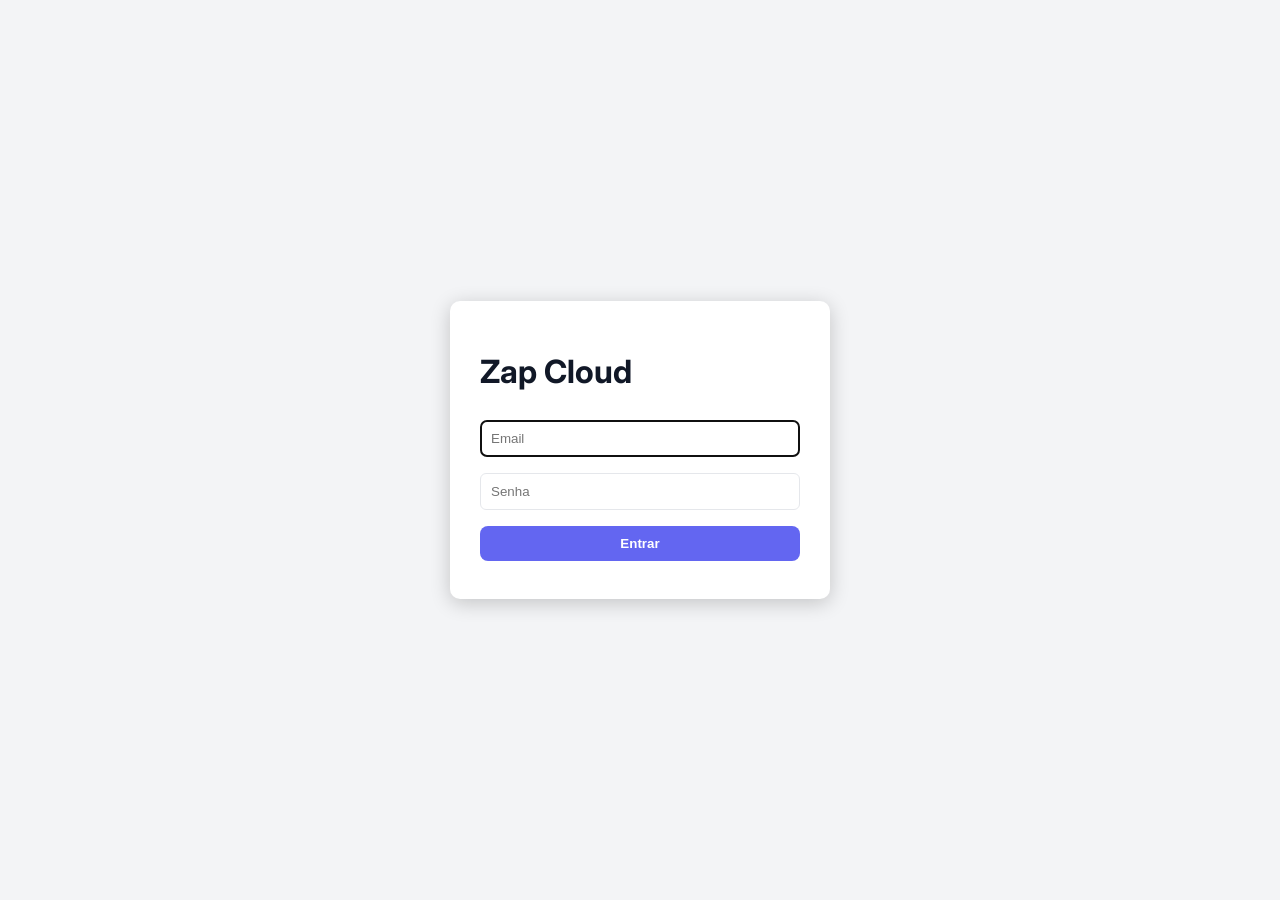
<file: index.html>
<!DOCTYPE html>
<html lang="pt-BR">

<head>
    <meta charset="UTF-8">
    <meta name="viewport" content="width=device-width, initial-scale=1.0">
    <meta name="description" content="Acesso ao painel de gestão WhatsApp">
    <meta name="robots" content="noindex, nofollow">
    <meta name="theme-color" content="#6366f1">
    <link rel="icon" href="./assets/images/logo.png" type="image/png">
    <title>Login</title>
    <link rel="preconnect" href="https://fonts.googleapis.com">
    <link rel="preconnect" href="https://fonts.gstatic.com" crossorigin>
    <link href="https://fonts.googleapis.com/css2?family=Inter:wght@400;500;600;700&display=swap" rel="stylesheet">
    <link rel="stylesheet" href="assets/css/base.css">
</head>

<body class="center">

    <div class="login-card">
        <h1 id="brandName"></h1>
        <input type="email" id="email" placeholder="Email" required autofocus>
        <input type="password" id="password" placeholder="Senha" required>
        <button class="primary-btn" onclick="validarCampos()">Entrar</button>
    </div>

    <script src="assets/js/plugins/axios.min.js"></script>

    <script>
        const saved = localStorage.getItem("theme");
        if (saved) {
            document.body.classList.add(saved);
        } else {
            document.body.classList.add("light"); // padrão
        }
    </script>


    <script>
        const version = Date.now();

        const scripts = [
            "assets/js/config.js",
            "assets/js/toast.js",
            "assets/js/auth.js",
        ];

        scripts.forEach(src => {
            const script = document.createElement("script");
            script.src = src + "?v=" + version;
            script.defer = true;
            document.body.appendChild(script);
        });
    </script>
</body>

</html>
</file>
<file: assets/css/base.css>
/* ==============================
   VARIÁVEIS
============================== */
:root {
    --bg-main: #f3f4f6;
    --bg-card: #ffffff;
    --bg-sidebar: #111827;
    --text-main: #111827;
    --text-muted: #6b7280;
    --border-color: #e5e7eb;
    --input-bg: #ffffff;
    --accent: #6366f1;
    --accent-hover: #4f46e5;
}

.dark {
    --bg-main: #0f172a;
    --bg-card: #1e293b;
    --text-main: #f9fafb;
    --text-muted: #9ca3af;
    --border-color: #334155;
    --input-bg: #334155;
}

/* ==============================
   BASE
============================== */
body {
    margin: 0;
    font-family: 'Inter', sans-serif;
    background: var(--bg-main);
    color: var(--text-main);
}

/* ==============================
   LAYOUT APP (ISOLADO)
============================== */
.app-layout {
    display: flex;
    height: 100vh;
}

/* SIDEBAR */
.app-sidebar {
    width: 240px;
    background: var(--bg-sidebar);
    color: white;
    padding: 20px;
    display: flex;
    flex-direction: column;
}

.app-sidebar h2 {
    margin-bottom: 20px;
}

.app-sidebar button {
    margin: 6px 0;
    padding: 12px;
    border: none;
    background: #1f2937;
    color: white;
    cursor: pointer;
    border-radius: 6px;
    text-align: left;
    transition: 0.2s;
    font-size: 14px;
}

.app-sidebar button:hover {
    background: #374151;
}

/* CONTEÚDO */
.app-content {
    flex: 1;
    padding: 40px;
    overflow-y: auto;
    background: var(--bg-main);
}

/* ==============================
   PÁGINAS (CABEÇALHO)
============================== */
.page-header {
    margin-bottom: 1.75rem;
}

.page-title {
    margin: 0 0 0.35rem;
    font-size: clamp(1.35rem, 2.5vw, 1.6rem);
    font-weight: 700;
    letter-spacing: -0.03em;
    color: var(--text-main);
}

.page-lead {
    margin: 0;
    font-size: 0.9375rem;
    color: var(--text-muted);
    max-width: 42rem;
}

/* ==============================
   HEADER MOBILE
============================== */
.main-header {
    display: none;
    align-items: center;
    gap: 10px;
    padding: 12px;
    background: var(--bg-card);
    border-bottom: 1px solid var(--border-color);
}

.menu-toggle {
    font-size: 22px;
    cursor: pointer;
}

/* ==============================
   OVERLAY
============================== */
.sidebar-overlay {
    display: none;
}

/* ==============================
   RESPONSIVO (MENU IGUAL CHAT)
============================== */
@media (max-width: 768px) {

    .main-header {
        display: flex;
    }

    .app-layout {
        flex-direction: column;
    }

    .app-sidebar {
        position: fixed;
        top: 0;
        left: -100%;
        width: 80%;
        height: 100%;
        z-index: 9999;
        transition: 0.3s;
        box-shadow: 2px 0 10px rgba(0, 0, 0, 0.3);
    }

    .app-sidebar.open {
        left: 0;
    }

    .sidebar-overlay {
        position: fixed;
        top: 0;
        left: 0;
        width: 100%;
        height: 100%;
        background: rgba(0, 0, 0, 0.4);
        z-index: 9998;
    }

    .sidebar-overlay.show {
        display: block;
    }

    .app-content {
        padding: 15px;
    }
}

/* ==============================
   4. UTILITÁRIOS & CARDS
============================== */
.center {
    display: flex;
    justify-content: center;
    align-items: center;
    height: 100vh;
}

.card {
    background: var(--bg-card);
    padding: 20px;
    border-radius: 8px;
    box-shadow: 0 2px 8px rgba(0, 0, 0, 0.1);
    border: 1px solid var(--border-color);
}

.highlight {
    background: linear-gradient(135deg, #6366f1, #4f46e5);
    color: white;
}

.top5 {
    background: linear-gradient(135deg, #f59e0b, #d97706);
    /* tons de laranja/dourado */
    color: white;
    font-weight: bold;
    border-radius: 0.5rem;
    /* mesma estética do .highlight */
    padding: 1rem;
    text-align: center;
    box-shadow: 0 4px 6px rgba(0, 0, 0, 0.1);
}

/* ==============================
   5. LOGIN
============================== */
.login-card {
    width: 320px;
    background: var(--bg-card);
    padding: 30px;
    border-radius: 10px;
    box-shadow: 0 4px 20px rgba(0, 0, 0, 0.2);
}

.login-card input {
    width: 93%;
    margin: 8px 0;
    padding: 10px;
    background: var(--input-bg);
    color: var(--text-main);
    border: 1px solid var(--border-color);
    border-radius: 6px;
}

.login-card button {
    width: 100%;
    margin: 8px 0;
    padding: 10px;
}

/* ==============================
   6. DASHBOARD GRID
============================== */
.grid {
    display: grid;
    grid-template-columns: repeat(auto-fit, minmax(220px, 1fr));
    gap: 20px;
    margin-top: 30px;
}

.stat {
    margin: 0;
    font-size: 0.75rem;
    font-weight: 600;
    text-align: center;
    text-transform: uppercase;
    letter-spacing: 0.06em;
}

.stat p {
    font-size: 1.75rem;
    font-weight: 700;
    margin: 0;
    letter-spacing: -0.02em;
    color: var(--text-main);
    line-height: 1.2;
}

.expired {
    color: red;
    font-weight: bold;
}

/* ==============================
   7. SESSÕES (WHATSAPP CARDS)
============================== */
.sessions-grid {
    display: grid;
    grid-template-columns: repeat(auto-fit, minmax(320px, 1fr));
    gap: 25px;
    margin-top: 20px;
}

.session-card {
    background: var(--bg-card);
    padding: 25px;
    border-radius: 12px;
    box-shadow: 0 4px 12px rgba(0, 0, 0, 0.15);
    display: flex;
    flex-direction: column;
    min-height: 420px;
    border: 1px solid var(--border-color);
    box-sizing: border-box;
}

.session-header {
    display: flex;
    justify-content: space-between;
    align-items: center;
    margin-bottom: 20px;
}

.qr-container {
    flex: 1;
    display: flex;
    flex-direction: column;
    align-items: center;
    justify-content: center;
    padding: 20px;
    background: var(--bg-main);
    border: 2px dashed var(--border-color);
    border-radius: 12px;
    min-height: 240px;
}

.qr-container img {
    display: block;
    width: 190px !important;
    height: 190px !important;
    background: white;
    border: 1px solid #eee;
    border-radius: 8px;
    padding: 8px;
}

/* ==============================
   8. BOTÕES & STATUS
============================== */
.primary-btn {
    padding: 12px 20px;
    background: var(--accent);
    border: none;
    color: white;
    border-radius: 8px;
    cursor: pointer;
    font-weight: 600;
    transition: 0.2s;
    margin-bottom: 20px;
}

.primary-btn:hover {
    background: var(--accent-hover);
    /* preenchimento vermelho no hover */
    color: white;
    /* texto branco */
    transform: translateY(-1px);
    box-shadow: 0 3px 5px rgba(0, 0, 0, 0.1);
}

.primary-btn:active {
    transform: translateY(0);
    box-shadow: 0 1px 3px rgba(0, 0, 0, 0.1);
}

/* DANGER BTN COMPACTO */
.danger-btn {
    padding: 12px 20px;
    background: #ef4444;
    border: none;
    color: white;
    border-radius: 8px;
    cursor: pointer;
    font-weight: 600;
    transition: 0.2s;
    margin-bottom: 20px;
}

.danger-btn:hover {
    background: #ef4444;
    /* preenchimento vermelho no hover */
    color: white;
    /* texto branco */
    transform: translateY(-1px);
    box-shadow: 0 3px 5px rgba(0, 0, 0, 0.1);
}

.danger-btn:active {
    transform: translateY(0);
    box-shadow: 0 1px 3px rgba(0, 0, 0, 0.1);
}

.status {
    padding: 5px 12px;
    border-radius: 20px;
    font-size: 11px;
    text-transform: uppercase;
    font-weight: 800;
}

.status.green {
    background: #065f46;
    color: #d1fae5;
}

.status.orange {
    background: #92400e;
    color: #fef3c7;
}

.status.red {
    background: #7f1d1d;
    color: #fee2e2;
}

/* ==============================
   9. CHAT / MESSAGES (AJUSTADO)
============================== */
/* ==============================
   CHAT LAYOUT
============================== */
.chat-layout {
    display: flex;
    height: calc(100vh - 180px);
    overflow: hidden;
    background: var(--bg-card);
    border-radius: 8px;
    border: 1px solid var(--border-color);
    position: relative;
}

/* ==============================
   SIDEBAR (CONVERSAS)
============================== */
.chat-conversations {
    width: 320px;
    min-width: 320px;
    border-right: 1px solid var(--border-color);
    display: flex;
    flex-direction: column;
    background: var(--bg-card);
    transition: 0.3s;
}

/* ==============================
   ÁREA DE MENSAGENS
============================== */
.chat-messages {
    flex: 1;
    display: flex;
    flex-direction: column;
    background: var(--bg-main);
    width: 100%;
    min-width: 0;
    /* 🔥 ESSENCIAL PRA NÃO QUEBRAR */
}

/* HEADER */
.chat-header {
    padding: 15px;
    border-bottom: 1px solid var(--border-color);
    background: var(--bg-card);
    font-weight: bold;
    display: flex;
    align-items: center;
    gap: 10px;
}

/* BOTÃO MOBILE */
.mobile-toggle {
    display: none;
    font-size: 20px;
    cursor: pointer;
}

/* MENSAGENS */
#chatMessages {
    flex: 1;
    overflow-y: auto;
    padding: 15px;
    display: flex;
    flex-direction: column;
    gap: 10px;
}

/* INPUT */
.chat-input {
    border-top: 1px solid var(--border-color);
    padding: 10px;
    display: flex;
    gap: 8px;
    background: var(--bg-card);
    flex-wrap: nowrap;
    /* 🔥 NÃO QUEBRA */
}

#chatText {
    flex: 1;
    min-width: 0;
    /* 🔥 evita corte */
    padding: 10px;
    border-radius: 6px;
    border: 1px solid var(--border-color);
    background: var(--input-bg);
    color: var(--text-main);
}

/* =============================================================
   MÍDIAS (IMAGEM E VÍDEO) - PROPORCIONAL E RESPONSIVO
   ============================================================= */
.msg-media-wrapper img,
.msg-media-wrapper video {
    max-width: 100%;
    width: auto;
    height: auto;
    max-height: 350px;
    /* Evita que imagens verticais fiquem gigantes */
    border-radius: 8px;
    display: block;
    margin: 5px 0;
    object-fit: contain;
    border: 1px solid var(--border-color);
}

/* =============================================================
   AUDIO ESTILO WHATSAPP (USANDO SUAS VARIÁVEIS)
   ============================================================= */
.audio-player-container {
    display: flex;
    align-items: center;    
    margin: 5px 0;
    padding: 10px;
    min-width: 10px;
    max-width: 100%;
    background: var(--bg-card);
    /* Usa a cor do card do seu tema */
    border: 1px solid var(--border-color);
    border-radius: 12px;
    gap: 12px;
}

.audio-avatar {
    width: 48px;
    height: 48px;
    min-width: 48px;
    min-height: 48px;
    border-radius: 50%;
    border: 1px solid var(--border-color);
    /* Cor de fundo do círculo da "foto" */
    background: var(--input-bg);
    display: flex;
    align-items: center;
    justify-content: center;
    position: relative;
    flex-shrink: 0;
}

/* Ajuste no Emoji/Ícone central para não ficar cortado */
.audio-avatar span {
    font-size: 24px;
    line-height: 1;
    display: flex;
    align-items: center;
    justify-content: center;
}

.audio-mic-icon {
    position: absolute;
    /* Ajuste de posição para encaixar perfeitamente na curva do círculo */
    bottom: 0;
    right: 0;

    /* Importante: O fundo deve ser igual ao do balão de chat (bg-card) */
    background: var(--bg-card);
    border-radius: 50%;

    width: 20px;
    height: 20px;

    display: flex;
    align-items: center;
    justify-content: center;

    /* Estilo do Microfone */
    font-size: 10px;
    color: var(--text-main);

    /* Sombra leve para profundidade */
    box-shadow: 0 1px 2px rgba(0, 0, 0, 0.3);

    /* Borda que cria o efeito de "recorte" no círculo principal */
    border: 2px solid var(--bg-card);

    z-index: 5;
}

/* Correção para o Player de Áudio não ficar muito escuro no Dark */
.whatsapp-audio {
    height: 40px;
    width: 100%;
    /* No modo escuro, o player nativo precisa de um filtro para os ícones ficarem brancos */
    filter: invert(100%) hue-rotate(180deg) brightness(1.5) grayscale(1);
    opacity: 0.8;
}

/* Garante que no modo Light o player volte ao normal */
:not(.dark) .whatsapp-audio {
    filter: sepia(20%) saturate(70%) grayscale(1) contrast(90%);
}

#recordAudioBtn {
    transition: all 0.3s ease;
}

#recordAudioBtn.recording-active {
    background: #ff4b4b !important; /* Vermelho ao gravar */
    border-color: #ff4b4b !important;
    transform: scale(1.2);
    animation: pulse 1s infinite;
}

@keyframes pulse {
    0% { box-shadow: 0 0 0 0 rgba(255, 75, 75, 0.7); }
    70% { box-shadow: 0 0 0 10px rgba(255, 75, 75, 0); }
    100% { box-shadow: 0 0 0 0 rgba(255, 75, 75, 0); }
}

/* ==============================
   MENSAGENS BOLHAS
============================== */
.chat-message {
    display: flex;
    width: 100%;
}

.chat-bubble {
    padding: 10px;
    border-radius: 8px;
    background: var(--bg-card);
    font-size: 12px;
    border: 1px solid var(--border-color);
    max-width: 75%;
    word-break: break-word;
}

.chat-sent {
    justify-content: flex-end;
}

.chat-received {
    justify-content: flex-start;
}

.chat-sent .chat-bubble {
    background: #059669;
    color: white;
    border: none;
}

/* ==============================
   OVERLAY MOBILE
============================== */
.chat-overlay {
    display: none;
}

/* ==============================
   MOBILE (CORREÇÃO REAL)
============================== */
@media (max-width: 768px) {

    /* layout vira stack */
    .chat-layout {
        flex-direction: column;
    }

    /* sidebar vira drawer */
    .chat-conversations {
        position: fixed;
        top: 0;
        left: -100%;
        width: 50%;
        height: 100%;
        z-index: 9999;
        box-shadow: 2px 0 10px rgba(0, 0, 0, 0.3);
    }

    .chat-conversations.open {
        left: 0;
    }

    /* overlay */
    .chat-overlay {
        position: fixed;
        top: 0;
        left: 0;
        width: 100%;
        height: 100%;
        background: rgba(0, 0, 0, 0.4);
        z-index: 9998;
    }

    .chat-overlay.show {
        display: block;
    }

    /* botão aparece */
    .mobile-toggle {
        display: block;
    }

    /* garante que mensagens ocupem tudo */
    .chat-messages {
        width: 100%;
    }

    /* input mais compacto */
    .chat-input {
        padding: 8px;
        gap: 5px;
    }

    #chatText {
        padding: 8px;
        font-size: 14px;
    }

    /* bolha maior no mobile */
    .chat-bubble {
        max-width: 85%;
        font-size: 13px;
    }
}

.has-unread {
    background: rgba(37, 99, 235, 0.08);
    border-left: 3px solid #2563eb;
}

.chat-search {
    padding: 12px;
    border-bottom: 1px solid var(--border-color);
}

.chat-search input {
    width: 100%;
    padding: 10px;
    border-radius: 6px;
    border: 1px solid var(--border-color);
    background: var(--input-bg);
    color: var(--text-main);
    box-sizing: border-box;
}

#conversationsList {
    flex: 1;
    overflow-y: auto;
    /* Scroll apenas nos nomes */
}

.conv-info,
.conv-time {
    font-size: 12px;
}

.chat-conversation {
    padding: 15px;
    border-bottom: 1px solid var(--border-color);
    cursor: pointer;
    color: var(--text-main);
    transition: 0.2s;
}

.chat-conversation:hover {
    background: var(--input-bg);
}

.chat-conversation.active {
    background: var(--accent) !important;
    color: white !important;
}

#msgSession {
    color: var(--text-main);
}


.chat-messages {
    flex: 1;
    overflow-x: auto;
    display: flex;
    flex-direction: column;
    background: var(--bg-main);
}

.chat-header {
    padding: 15px;
    border-bottom: 1px solid var(--border-color);
    background: var(--bg-card);
    font-weight: bold;
}

#chatMessages {
    flex: 1;
    overflow-y: auto;
    /* Scroll apenas nas mensagens */
    padding: 20px;
    display: flex;
    flex-direction: column;
    gap: 10px;
}

.chat-message {
    display: flex;
    width: 100%;
}


.chat-bubble {
    padding: 10px;
    border-radius: 8px;
    background: var(--bg-card);
    color: var(--text-main);
    font-size: 12px;
    border: 1px solid var(--border-color);
    min-width: 12%;
    max-width: 60%;
}

.chat-sent {
    justify-content: flex-end;
}

.chat-received {
    justify-content: flex-start;
}

.chat-sent .chat-bubble {
    background: #059669;
    color: white;
    border: none;
}

.chat-received .chat-bubble {
    background: var(--bg-card);
    color: var(--text-main);
}

.chat-input {
    position: relative;
    border-top: 1px solid var(--border-color);
    padding: 15px;
    display: flex;
    gap: 10px;
    background: var(--bg-card);
}

#chatText {
    flex: 1;
    padding: 10px;
    border-radius: 6px;
    border: 1px solid var(--border-color);
    background: var(--input-bg);
    color: var(--text-main);
}

.line {
    border-top: 1px solid var(--line-color);
    margin-bottom: 10px;
}

@media (prefers-color-scheme: dark) {
    .line {
        border-top: 1px solid var(--line-color);
    }
}

/* botão emoji */
.emoji-box {
    position: absolute;

    bottom: 80px;
    /* acima do input */
    left: 14px;
    /* alinhado ao botão */

    width: 270px;
    height: 300px;

    background: var(--bg-card);
    color: var(--text-main);

    border: 1px solid var(--border-color);
    border-radius: 10px;

    overflow-y: auto;
    display: none;
    padding: 10px;

    z-index: 999;
}

/* emojis */
.emoji-box span {
    cursor: pointer;
    font-size: 20px;
    padding: 5px;
    display: inline-block;
}

/* hover */
.emoji-box span:hover {
    background: var(--input-bg);
    border-radius: 5px;
}

/* Modal principal */
.contacts-modal {
    position: fixed;
    top: 28%;
    left: 42%;
    transform: translate(-50%, -50%);

    width: 290px;
    height: 300px;
    max-width: 400px;

    display: none;
    flex-direction: column;

    background: var(--bg-card);
    color: var(--text-main);

    border-radius: 12px;
    border: 1px solid var(--border-color);

    z-index: 9999;
}

/* Header */
.contacts-header {
    padding: 10px;
    border-bottom: 1px solid var(--border-color);
}

/* Input */
.contacts-header input {
    width: 90%;
    padding: 8px;

    background: var(--input-bg);
    color: var(--text-main);

    border: 1px solid var(--border-color);
    border-radius: 6px;
}

/* Lista */
.contacts-list {
    flex: 1;
    overflow-y: auto;
}

/* Item */
.contact-item {
    padding: 10px;
    cursor: pointer;
    color: var(--text-main);
    border-bottom: 1px solid var(--border-color);
}

/* Hover */
.contact-item:hover {
    background: var(--input-bg);
}

/* ==============================
   10. LOADERS
============================== */
.loader-spinner {
    width: 40px;
    height: 40px;
    border: 4px solid var(--border-color);
    border-top: 4px solid var(--accent);
    border-radius: 50%;
    animation: spin 1s linear infinite;
}

@keyframes spin {
    0% {
        transform: rotate(0deg);
    }

    100% {
        transform: rotate(360deg);
    }
}

/* ==============================
   11. WEBHOOK COMPONENTS
============================== */
.webhook-form-card {
    margin-bottom: 25px;
    padding: 25px;
    background: var(--bg-card);
    border: 1px solid var(--border-color);
    border-radius: 12px;
}

.webhook-form-grid {
    display: flex;
    gap: 20px;
    flex-wrap: wrap;
    align-items: flex-end;
    margin-top: 15px;
}

.form-group {
    flex: 1;
    min-width: 200px;
}

.form-group label {
    display: block;
    margin-bottom: 8px;
    font-weight: 600;
    color: var(--text-muted);
    font-size: 13px;
}

.input-field {
    width: 100%;
    padding: 10px;
    border-radius: 8px;
    border: 1px solid var(--border-color);
    background: var(--input-bg);
    color: var(--text-main);
    box-sizing: border-box;
    font-size: 14px;
}

.webhook-card-url {
    word-break: break-all;
    font-family: monospace;
    font-size: 11px;
    background: var(--bg-main);
    padding: 8px;
    border-radius: 4px;
    display: block;
    margin-top: 5px;
    border: 1px solid var(--border-color);
}

/* ==============================
   12. ADMIN PAGE (AJUSTADO)
============================== */

.admin-page {
    display: flex;
    flex-direction: column;
    gap: 20px;
}

/* HEADER */
.admin-page .admin-header {
    display: flex;
    justify-content: space-between;
    align-items: center;
}

/* INPUT BUSCA */
.admin-page .search-input {
    width: 100%;
    padding: 10px;
    border: 1px solid var(--border-color);
    border-radius: 8px;
    background: var(--input-bg);
    color: var(--text-main);
}

/* TABLE */
.admin-page .table-wrapper {
    background: var(--bg-card);
    border-radius: 12px;
    border: 1px solid var(--border-color);
    overflow-x: auto;
    /* permite rolagem horizontal */
    -webkit-overflow-scrolling: touch;
    /* rolagem suave no mobile */
}

/* opcional: força que a tabela não quebre linhas */
.admin-page .admin-table {
    width: 100%;
    min-width: 600px;
    /* largura mínima da tabela */
    border-collapse: collapse;
}

.admin-page .admin-table th {
    text-align: left;
    padding: 12px;
    background: var(--bg-main);
    color: var(--text-muted);
    font-size: 13px;
}

.admin-page .admin-table td {
    padding: 12px;
    border-top: 1px solid var(--border-color);
}

.admin-page .admin-table tr:hover {
    background: var(--input-bg);
}

/* ACTIONS */
.admin-page .actions {
    display: flex;
    gap: 8px;
}

/* BOTÕES */
.admin-page .btn-edit {
    background: #f59e0b;
    /* dourado/laranja */
    color: white;
    border: none;
    padding: 0.5rem 1rem;
    border-radius: 0.375rem;
    cursor: pointer;
    font-weight: 500;
    transition: background 0.2s, transform 0.1s, box-shadow 0.2s;
    box-shadow: 0 2px 4px rgba(0, 0, 0, 0.1);
}

.admin-page .btn-edit:hover {
    background: #d97706;
    /* dourado mais escuro */
    transform: translateY(-1px);
    box-shadow: 0 4px 6px rgba(0, 0, 0, 0.15);
}

.admin-page .btn-edit:active {
    transform: translateY(0);
    box-shadow: 0 2px 4px rgba(0, 0, 0, 0.1);
}

/* BOTÃO DELETE */
.admin-page .btn-delete {
    background: #ef4444;
    /* vermelho */
    color: white;
    border: none;
    padding: 0.5rem 1rem;
    border-radius: 0.375rem;
    cursor: pointer;
    font-weight: 500;
    transition: background 0.2s, transform 0.1s, box-shadow 0.2s;
    box-shadow: 0 2px 4px rgba(0, 0, 0, 0.1);
}

.admin-page .btn-delete:hover {
    background: #f87171;
    /* vermelho mais claro */
    transform: translateY(-1px);
    box-shadow: 0 4px 6px rgba(0, 0, 0, 0.15);
}

.admin-page .btn-delete:active {
    transform: translateY(0);
    box-shadow: 0 2px 4px rgba(0, 0, 0, 0.1);
}

/* MODAL */
.admin-page .modal {
    position: fixed;
    top: 0;
    left: 0;
    right: 0;
    bottom: 0;
    background: rgba(0, 0, 0, 0.5);
    display: flex;
    justify-content: center;
    align-items: center;
    z-index: 999;
    padding: 10px;
    /* garante espaço lateral em telas pequenas */
    box-sizing: border-box;
}

/* CONTEÚDO RESPONSIVO */
.admin-page .modal-content {
    background: var(--bg-card);
    padding: 20px;
    width: 100%;
    max-width: 420px;
    /* nunca maior que 420px */
    border-radius: 12px;
    border: 1px solid var(--border-color);
    display: flex;
    flex-direction: column;
    gap: 10px;
    max-height: 90vh;
    /* nunca maior que 90% da altura da tela */
    overflow-y: auto;
    /* scroll vertical se necessário */
    box-sizing: border-box;
}

/* MODAL RESPONSIVO */
.admin-page .modal-content {
    background: var(--bg-card);
    padding: 20px;
    width: min(420px, 90%);
    /* largura máxima 420px, mas nunca maior que 90% da tela */
    border-radius: 12px;
    border: 1px solid var(--border-color);
    display: flex;
    flex-direction: column;
    gap: 10px;
    box-sizing: border-box;
    /* garante padding dentro da largura */
    max-height: 90vh;
    /* não ultrapassa 90% da altura da tela */
    overflow-y: auto;
    /* adiciona scroll vertical se o conteúdo for maior */
}

.admin-page .hidden {
    display: none;
}

/* INPUT + SELECT PADRONIZADOS */
.admin-page .modal-content input,
.admin-page .modal-content select {
    width: 100%;
    padding: 10px;
    border-radius: 8px;
    border: 1px solid var(--border-color);
    background: var(--input-bg);
    color: var(--text-main);
    box-sizing: border-box;
}

/* BOTÕES DO MODAL */
.admin-page .modal-actions {
    display: flex;
    justify-content: flex-end;
    gap: 10px;
    margin-top: 10px;
}

/* ==============================
   13. TELA ALTERAR SENHA
============================== */
.change-password-page {
    display: flex;
    flex-direction: column;
    align-items: center;
    justify-content: flex-start;
    padding: 50px 20px;
    min-height: 100vh;
    background: var(--bg-main);
}

.change-password-page h1 {
    margin-bottom: 30px;
    color: var(--text-main);
    font-size: 28px;
    text-align: center;
}

.change-password-card {
    background: var(--bg-card);
    padding: 30px;
    border-radius: 12px;
    box-shadow: 0 4px 20px rgba(0, 0, 0, 0.1);
    width: 100%;
    max-width: 400px;
    display: flex;
    flex-direction: column;
    gap: 15px;
    box-sizing: border-box;
}

.change-password-card input {
    padding: 12px;
    border-radius: 8px;
    border: 1px solid var(--border-color);
    background: var(--input-bg);
    color: var(--text-main);
    font-size: 14px;
    box-sizing: border-box;
    transition: border 0.2s, box-shadow 0.2s;
}

.change-password-card input:focus {
    border-color: var(--accent);
    box-shadow: 0 0 0 2px rgba(99, 102, 241, 0.2);
    outline: none;
}

.change-password-card .modal-actions,
.change-password-card div {
    display: flex;
    justify-content: space-between;
    gap: 10px;
    margin-top: 10px;
}

.change-password-card button {
    padding: 12px 20px;
    border-radius: 8px;
    cursor: pointer;
    font-weight: 600;
    border: none;
    transition: 0.2s;
    font-size: 14px;
}

.change-password-card .primary-btn {
    background: var(--accent);
    color: white;
}

.change-password-card .primary-btn:hover {
    background: var(--accent-hover);
    transform: translateY(-1px);
    box-shadow: 0 3px 5px rgba(0, 0, 0, 0.1);
}

.change-password-card .primary-btn:active {
    transform: translateY(0);
    box-shadow: 0 1px 3px rgba(0, 0, 0, 0.1);
}

.change-password-card .danger-btn {
    background: #ef4444;
    color: white;
}

.change-password-card .danger-btn:hover {
    background: #f87171;
    transform: translateY(-1px);
    box-shadow: 0 3px 5px rgba(0, 0, 0, 0.1);
}

.change-password-card .danger-btn:active {
    transform: translateY(0);
    box-shadow: 0 1px 3px rgba(0, 0, 0, 0.1);
}

#changePasswordMessage {
    margin-top: 10px;
    font-size: 0.9rem;
}

/* ==============================
   TOASTS
============================== */
.toast-container {
    position: fixed;
    bottom: 1.25rem;
    right: 1.25rem;
    left: 1.25rem;
    z-index: 100000;
    display: flex;
    flex-direction: column;
    align-items: flex-end;
    gap: 0.5rem;
    pointer-events: none;
}

@media (min-width: 480px) {
    .toast-container {
        left: auto;
        max-width: 22rem;
    }
}

.toast {
    pointer-events: auto;
    padding: 0.75rem 1rem;
    border-radius: 8px;
    font-size: 0.875rem;
    font-weight: 500;
    line-height: 1.4;
    box-shadow: 0 10px 25px rgba(0, 0, 0, 0.15);
    border: 1px solid var(--border-color);
    background: var(--bg-card);
    color: var(--text-main);
    opacity: 0;
    transform: translateY(0.5rem);
    transition: opacity 0.25s ease, transform 0.25s ease;
}

.toast--visible {
    opacity: 1;
    transform: translateY(0);
}

.toast--error {
    border-color: #fecaca;
    background: #fef2f2;
    color: #991b1b;
}

.dark .toast--error {
    border-color: #7f1d1d;
    background: #450a0a;
    color: #fecaca;
}

.toast--success {
    border-color: #a7f3d0;
    background: #ecfdf5;
    color: #065f46;
}

.dark .toast--success {
    border-color: #065f46;
    background: #064e3b;
    color: #d1fae5;
}

.toast--info {
    border-color: var(--border-color);
}
</file>
